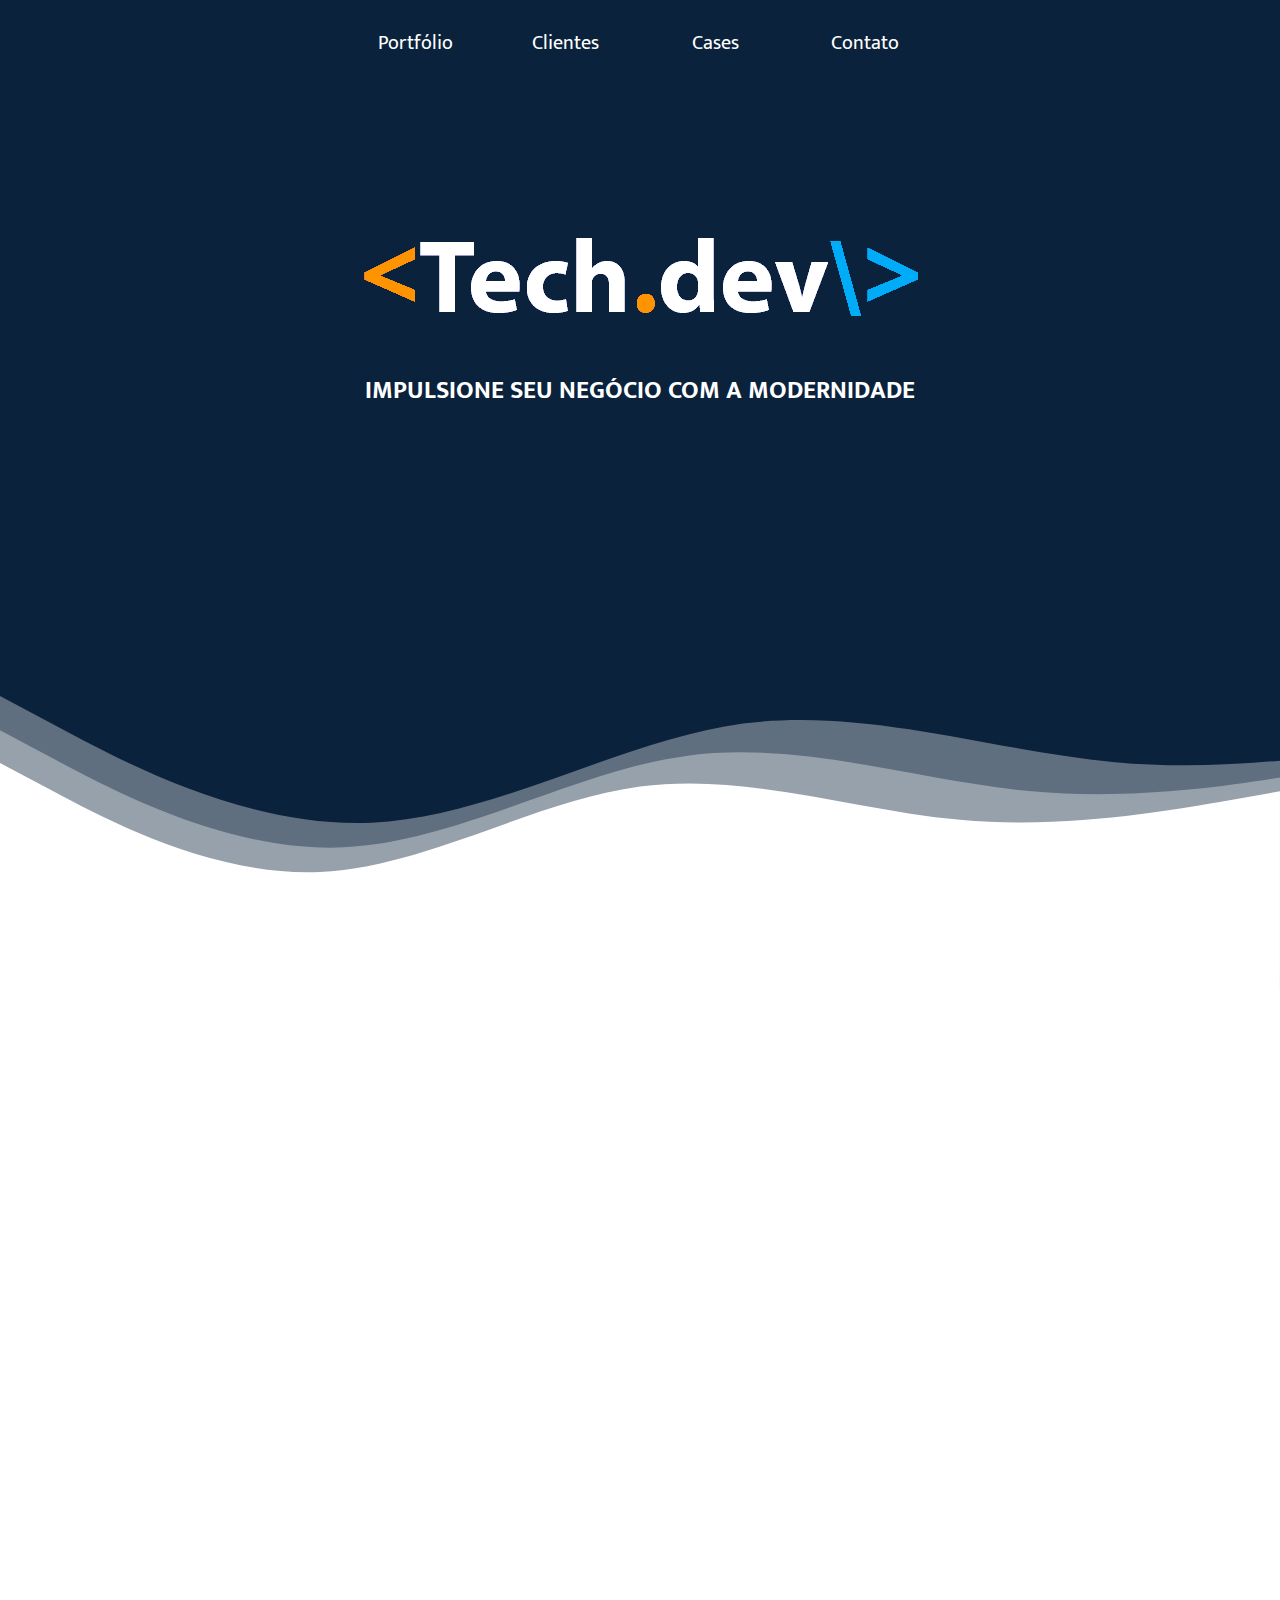
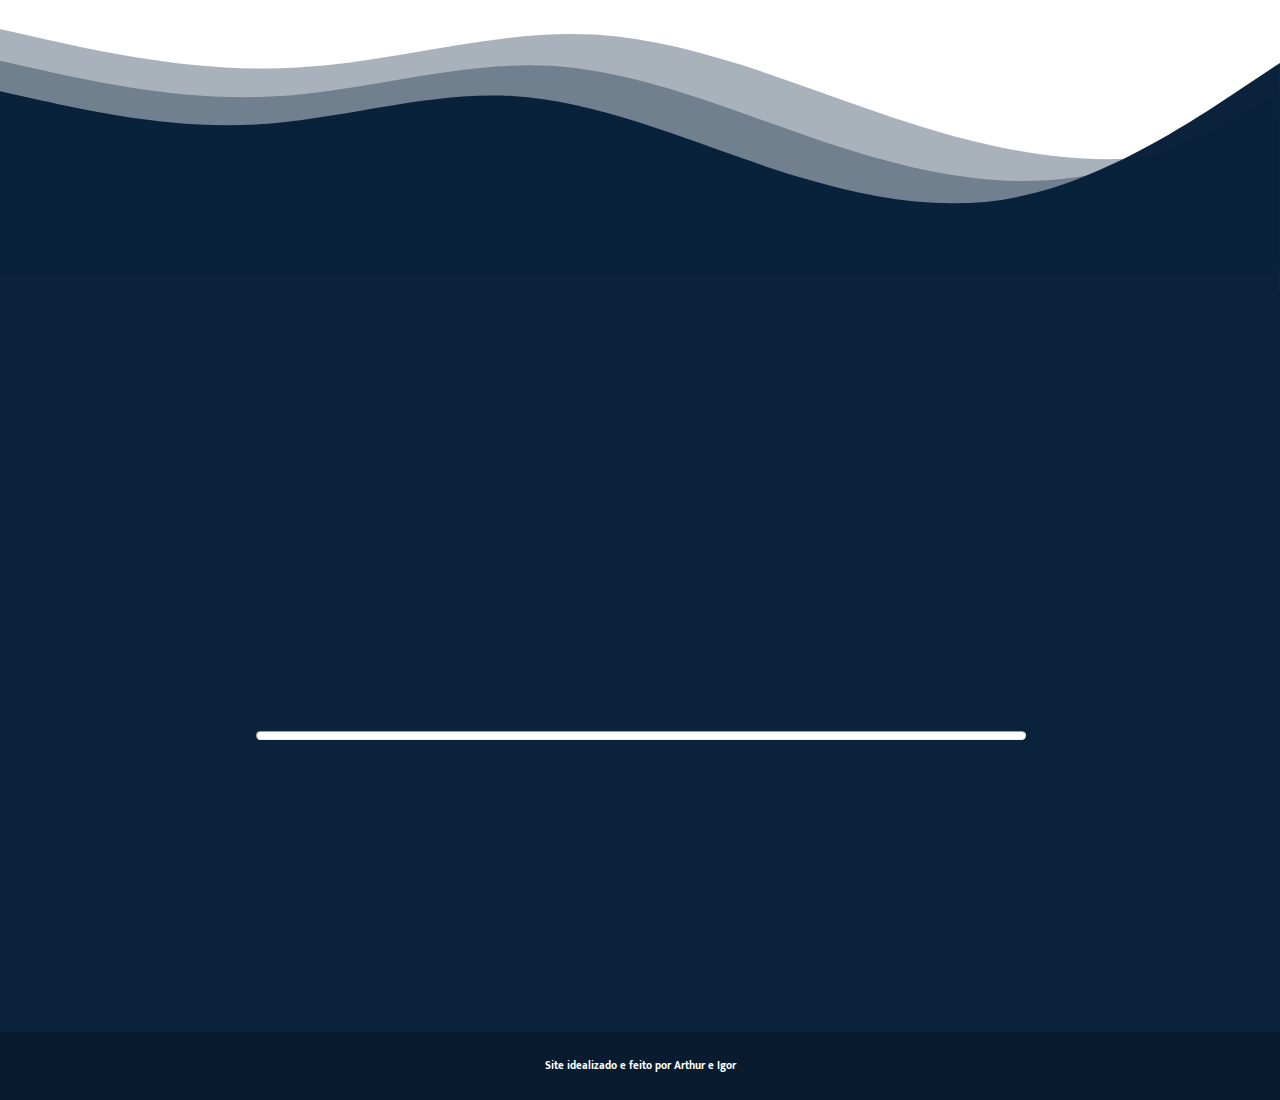
<file: index.html>
<!DOCTYPE html>
<html lang="en">
<head>
    <meta charset="UTF-8">
    <meta http-equiv="X-UA-Compatible" content="IE=edge">
    <meta name="viewport" content="width=device-width, initial-scale=1.0">
    <title>Home</title>
    <link rel="stylesheet" href="home/style.css">
    <script defer src="script.js"></script> <!--Defer faz que o código seja carregado antes do HTML-->
</head>
<body>
    <div class="container hidden">
        <section class="home">
            <!-- Ondas -->
            <div class="waves">
                <svg class="onda um" xmlns="http://www.w3.org/2000/svg" viewBox="0 0 1440 320">
                    <path fill="#fff" fill-opacity="1" d="M0,64L60,96C120,128,240,192,360,186.7C480,181,600,107,720,90.7C840,75,960,117,1080,128C1200,139,1320,117,1380,106.7L1440,96L1440,320L1380,320C1320,320,1200,320,1080,320C960,320,840,320,720,320C600,320,480,320,360,320C240,320,120,320,60,320L0,320Z"></path>
                </svg>
                <svg class="onda dois" xmlns="http://www.w3.org/2000/svg" viewBox="0 0 1340 320">
                    <path fill="#fff" fill-opacity="0.35" d="M0,64L60,96C120,128,240,192,360,186.7C480,181,600,107,720,90.7C840,75,960,117,1080,128C1200,139,1320,117,1380,106.7L1440,96L1440,320L1380,320C1320,320,1200,320,1080,320C960,320,840,320,720,320C600,320,480,320,360,320C240,320,120,320,60,320L0,320Z"></path>
                </svg>
                <svg class="onda tres" xmlns="http://www.w3.org/2000/svg" viewBox="0 0 1240 320">
                    <path fill="#fff" fill-opacity="0.35" d="M0,64L60,96C120,128,240,192,360,186.7C480,181,600,107,720,90.7C840,75,960,117,1080,128C1200,139,1320,117,1380,106.7L1440,96L1440,320L1380,320C1320,320,1200,320,1080,320C960,320,840,320,720,320C600,320,480,320,360,320C240,320,120,320,60,320L0,320Z"></path>
                </svg>
            </div>
            <div>
                <header class="headerHome">
                    <nav>
                        <ul>
                            <li class="navItems"><a href="portfolio.html" >Portfólio</a></li>
                            <li class="navItems"><a href="clientes.html" >Clientes</a></li>
                            <li class="navItems"><a href="cases.html" >Cases</a></li>
                            <li class="navItems cont"><a href="contato.html">Contato</a></li>
                        </ul>
                    </nav>
                </header>
                <div class="conteudo">
                    <div>
                        <img src="imgs/logo tech dev4 recortada.png">
                        <h4 class="slogan">Impulsione seu negócio com a modernidade</h4>
                    </div>
                </div>
            </div>
        </section>

        <section class="pag2">
            <div class="waves">
                <svg class="onda um" xmlns="http://www.w3.org/2000/svg" viewBox="0 0 1440 320">
                    <path fill="#0A223B" fill-opacity="1" d="M0,96L48,106.7C96,117,192,139,288,133.3C384,128,480,96,576,101.3C672,107,768,149,864,181.3C960,213,1056,235,1152,213.3C1248,192,1344,128,1392,96L1440,64L1440,320L1392,320C1344,320,1248,320,1152,320C1056,320,960,320,864,320C768,320,672,320,576,320C480,320,384,320,288,320C192,320,96,320,48,320L0,320Z"></path>
                </svg>
                <svg class="onda dois" xmlns="http://www.w3.org/2000/svg" viewBox="0 0 1340 320">
                    <path fill="#0A223B" fill-opacity="0.35" d="M0,96L48,106.7C96,117,192,139,288,133.3C384,128,480,96,576,101.3C672,107,768,149,864,181.3C960,213,1056,235,1152,213.3C1248,192,1344,128,1392,96L1440,64L1440,320L1392,320C1344,320,1248,320,1152,320C1056,320,960,320,864,320C768,320,672,320,576,320C480,320,384,320,288,320C192,320,96,320,48,320L0,320Z"></path>
                </svg>
                <svg class="onda tres" xmlns="http://www.w3.org/2000/svg" viewBox="0 0 1240 320">
                    <path fill="#0A223B" fill-opacity="0.35" d="M0,96L48,106.7C96,117,192,139,288,133.3C384,128,480,96,576,101.3C672,107,768,149,864,181.3C960,213,1056,235,1152,213.3C1248,192,1344,128,1392,96L1440,64L1440,320L1392,320C1344,320,1248,320,1152,320C1056,320,960,320,864,320C768,320,672,320,576,320C480,320,384,320,288,320C192,320,96,320,48,320L0,320Z"></path>
                </svg>
            </div>
            <header class="headerPag2">
                <nav>
                    <ul class="hidden">
                        <li class="navItems"><a href="portfolio.html" >Portfólio</a></li>
                        <li class="navItems"><a href="clientes.html" >Clientes</a></li>
                        <li class="navItems"><a href="cases.html" >Cases</a></li>
                        <li class="navItems cont"><a href="contato.html" >Contato</a></li>
                    </ul>
                </nav>
            </header>
            <div class="conteudo2">
                <div class="hidden">
                    <h1>Nossos Programas e Soluções</h1>
                    <h3>Conheça o que Fazemos</h3>
                    <div class="oqueFazemos">
                        <ul>
                            <li class="hiddenLado" style="transition: all 1.5s;">Projetos unicos e personalizados</li>
                            <li class="hiddenLado" style="transition: all 2.5s;">Atendimento individual</li>
                            <li class="hiddenLado" style="transition: all 3.5s;">Entrega sempre dentro do prazo</li>
                        </ul>
                    </div>
                </div>
                <img class="imagemPessoa hiddenOutroLado" src="imgs/Low code development-pana.png">
            </div>

            <!--Ondas Pag2-->
    
        </section>

        <footer>
            <img class="logo hidden" src="imgs/logo tech dev3.png">
            <div class="info hidden">
                <div class="local">    
                    <p class="loc">Localização</p>
                    <p>Rua Shaolin Matorco, 444 <br>
                        4° Andar <br>
                        São Paulo - SP</p>
                </div>
                <div class="contato">
                    <p class="conta">Contato</p>
                    <p><img class="phone" src="[data-uri]"/>
                        (11) &nbsp 4002-8922
                        <br>  
                        <img class="phone" src="[data-uri]"/>
                        (11) 94002-8922
                        </p>
                </div>
            </div>
            
            <hr>
            <div class="redesSociais hidden">
                <div class="apoiadores">
                    <img src="[data-uri]"/>
                    <img src="[data-uri]"/>
                    <img class="logo2" src="imgs/logo tech dev5.png">
                </div>
                <div>
                    <img class="redes" src="[data-uri]"/>                    <img class="redes" src="[data-uri]"/>
                    <img class="redes" src="[data-uri]"/>
                </div>
            </div>

            <div class="creditos">
                <h6>Site idealizado e feito por Arthur e Igor</h6>
            </div>
        </footer>
    </div>
</body>
</html>
</file>
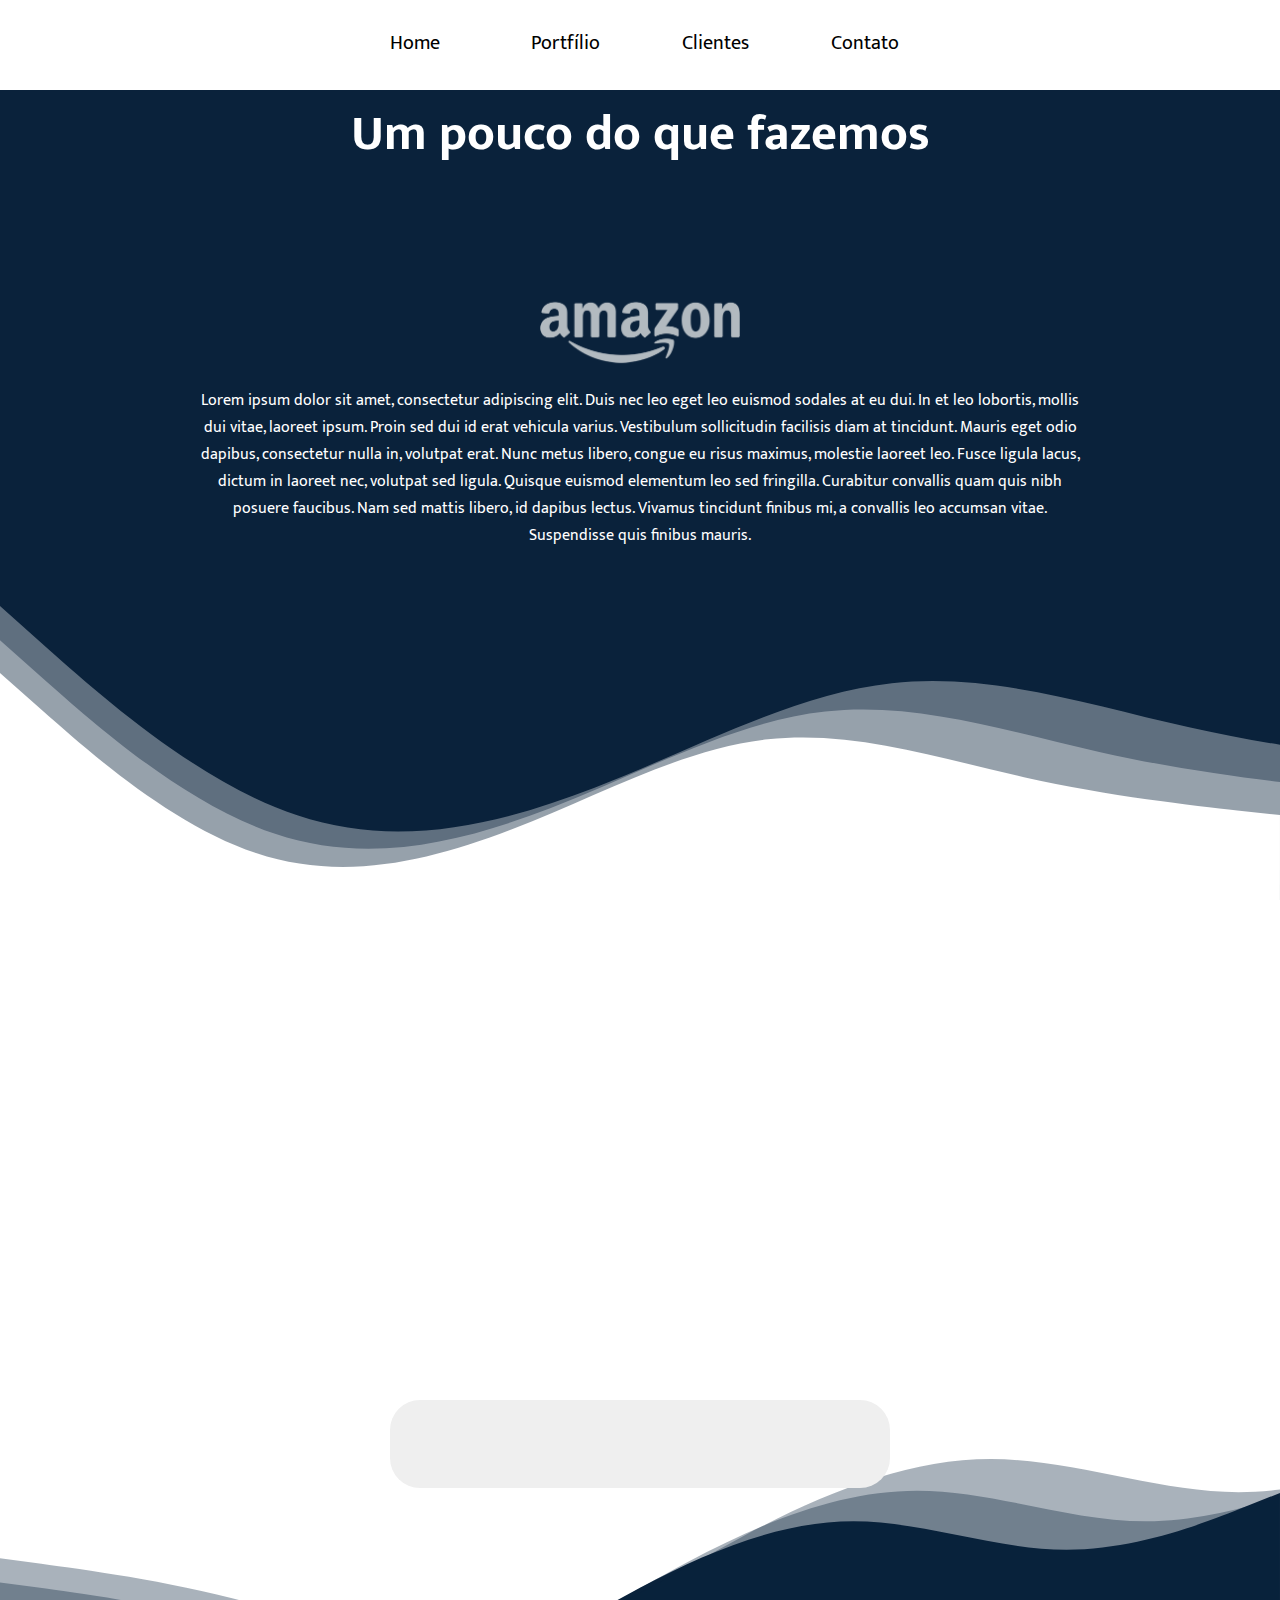
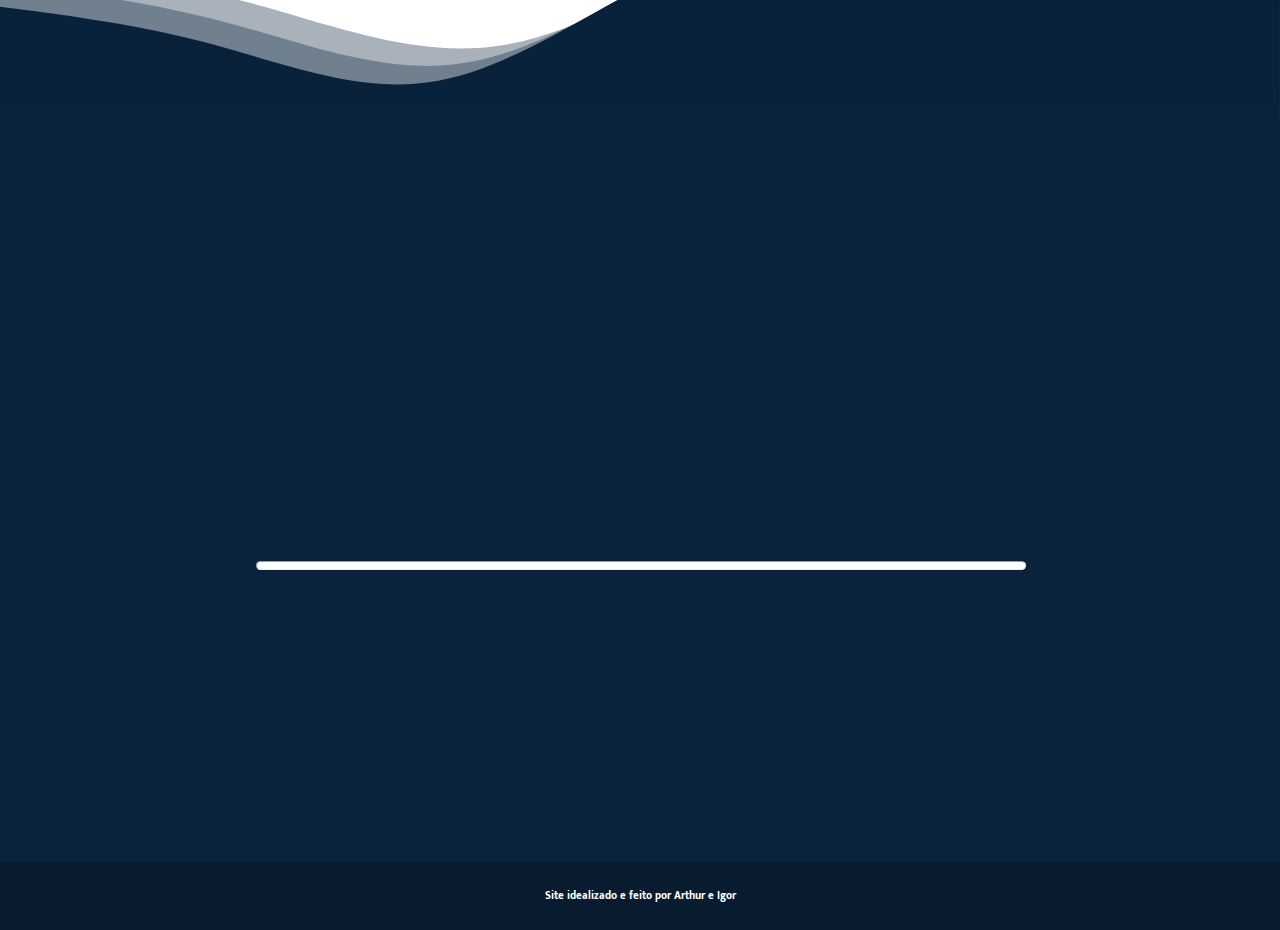
<file: cases.html>
<!DOCTYPE html>
<html lang="en">
<head>
    <meta charset="UTF-8">
    <meta http-equiv="X-UA-Compatible" content="IE=edge">
    <meta name="viewport" content="width=device-width, initial-scale=1.0">
    <title>Cases</title>
    <link rel="stylesheet" href="cases/cases.css">
    <script defer src="script.js"></script> <!--Defer faz que o código seja carregado antes do HTML-->
</head>
<body>
    <div class="container hidden">
        <header>
            <nav>
                <ul class="hidden">
                    <li class="navItems"><a href="index.html" >Home</a></li>
                    <li class="navItems"><a href="portfolio.html" >Portfílio</a></li>
                    <li class="navItems"><a href="clientes.html" >Clientes</a></li>
                    <li class="navItems cont"><a href="contato.html" >Contato</a></li>
                </ul>
            </nav>
        </header>
        <section class="portifolio">
            <!--Ondas contato-->
            <div class="waves">
                <svg class="onda um" xmlns="http://www.w3.org/2000/svg" viewBox="0 0 1440 320">
                    <path fill="#ffffff" fill-opacity="1" d="M0,64L48,106.7C96,149,192,235,288,266.7C384,299,480,277,576,240C672,203,768,149,864,138.7C960,128,1056,160,1152,181.3C1248,203,1344,213,1392,218.7L1440,224L1440,320L1392,320C1344,320,1248,320,1152,320C1056,320,960,320,864,320C768,320,672,320,576,320C480,320,384,320,288,320C192,320,96,320,48,320L0,320Z"></path>
                </svg>
                <svg class="onda dois" xmlns="http://www.w3.org/2000/svg" viewBox="0 0 1340 320">
                    <path fill="#ffffff" fill-opacity="0.35" d="M0,64L48,106.7C96,149,192,235,288,266.7C384,299,480,277,576,240C672,203,768,149,864,138.7C960,128,1056,160,1152,181.3C1248,203,1344,213,1392,218.7L1440,224L1440,320L1392,320C1344,320,1248,320,1152,320C1056,320,960,320,864,320C768,320,672,320,576,320C480,320,384,320,288,320C192,320,96,320,48,320L0,320Z"></path>
                </svg>
                <svg class="onda tres" xmlns="http://www.w3.org/2000/svg" viewBox="0 0 1240 320">
                    <path fill="#ffffff" fill-opacity="0.35" d="M0,64L48,106.7C96,149,192,235,288,266.7C384,299,480,277,576,240C672,203,768,149,864,138.7C960,128,1056,160,1152,181.3C1248,203,1344,213,1392,218.7L1440,224L1440,320L1392,320C1344,320,1248,320,1152,320C1056,320,960,320,864,320C768,320,672,320,576,320C480,320,384,320,288,320C192,320,96,320,48,320L0,320Z"></path>
                </svg>
            </div>

            <div class="conteudo">
                <h1>Um pouco do que fazemos</h1>
                <div class="empresas">
                    <div class="port">
                        <img class="empres" src="imgs/Amazon-Logo-1.png">
                        <p>Lorem ipsum dolor sit amet, consectetur adipiscing elit. Duis nec leo eget leo euismod sodales at eu dui. In et leo lobortis, mollis dui vitae, laoreet ipsum. Proin sed dui id erat vehicula varius. Vestibulum sollicitudin facilisis diam at tincidunt. Mauris eget odio dapibus, consectetur nulla in, volutpat erat. Nunc metus libero, congue eu risus maximus, molestie laoreet leo. Fusce ligula lacus, dictum in laoreet nec, volutpat sed ligula. Quisque euismod elementum leo sed fringilla. Curabitur convallis quam quis nibh posuere faucibus. Nam sed mattis libero, id dapibus lectus. Vivamus tincidunt finibus mi, a convallis leo accumsan vitae. Suspendisse quis finibus mauris.</p>
                    </div>
                </div>
            </div>
        </section>

        <section class="pag2">
            <div class="waves">
                <svg class="onda um" xmlns="http://www.w3.org/2000/svg" viewBox="0 0 1440 320">
                    <path fill="#0A223B" fill-opacity="1" d="M0,192L40,197.3C80,203,160,213,240,234.7C320,256,400,288,480,277.3C560,267,640,213,720,170.7C800,128,880,96,960,96C1040,96,1120,128,1200,128C1280,128,1360,96,1400,80L1440,64L1440,320L1400,320C1360,320,1280,320,1200,320C1120,320,1040,320,960,320C880,320,800,320,720,320C640,320,560,320,480,320C400,320,320,320,240,320C160,320,80,320,40,320L0,320Z"></path>
                </svg>
                <svg class="onda dois" xmlns="http://www.w3.org/2000/svg" viewBox="0 0 1340 320">
                    <path fill="#0A223B" fill-opacity="0.35" d="M0,192L40,197.3C80,203,160,213,240,234.7C320,256,400,288,480,277.3C560,267,640,213,720,170.7C800,128,880,96,960,96C1040,96,1120,128,1200,128C1280,128,1360,96,1400,80L1440,64L1440,320L1400,320C1360,320,1280,320,1200,320C1120,320,1040,320,960,320C880,320,800,320,720,320C640,320,560,320,480,320C400,320,320,320,240,320C160,320,80,320,40,320L0,320Z"></path>
                </svg>
                <svg class="onda tres" xmlns="http://www.w3.org/2000/svg" viewBox="0 0 1240 320">
                    <path fill="#0A223B" fill-opacity="0.35" d="M0,192L40,197.3C80,203,160,213,240,234.7C320,256,400,288,480,277.3C560,267,640,213,720,170.7C800,128,880,96,960,96C1040,96,1120,128,1200,128C1280,128,1360,96,1400,80L1440,64L1440,320L1400,320C1360,320,1280,320,1200,320C1120,320,1040,320,960,320C880,320,800,320,720,320C640,320,560,320,480,320C400,320,320,320,240,320C160,320,80,320,40,320L0,320Z"></path>
                </svg>
            </div>

            <div class="conteudo2">
                <div class="empresas2">
                    <div class="port hiddenLado">
                        <img class="empres" src="imgs/americanas-logo-0.png">
                        <p>Duis sapien risus, mattis a diam non, mollis luctus eros. Nulla ornare dolor nec velit commodo, sit amet scelerisque nisl pharetra. Fusce laoreet dui et risus consectetur malesuada. Suspendisse in tempus diam, sed lacinia lectus. Ut in eros vitae nulla pretium mollis. Pellentesque efficitur vulputate tortor at euismod. Vivamus ac tempus ante, eget commodo massa. Integer iaculis porttitor dictum.</p>
                    </div>
                    <div class="port hiddenOutroLado">
                        <img class="empres" src="imgs/netflix.logo.png">
                        <p>Duis sapien risus, mattis a diam non, mollis luctus eros. Nulla ornare dolor nec velit commodo, sit amet scelerisque nisl pharetra. Fusce laoreet dui et risus consectetur malesuada. Suspendisse in tempus diam, sed lacinia lectus. Ut in eros vitae nulla pretium mollis. Pellentesque efficitur vulputate tortor at euismod. Vivamus ac tempus ante, eget commodo massa. Integer iaculis porttitor dictum.</p>
                    </div>
                </div>
                <button><a href="contato.html" class="hidden">Ficou interessado? <br>Nos envie uma mensagem com o seu projeto!</a></button>
            </div>
        </section>

        <footer>
            <img class="logo hidden" src="imgs/logo tech dev3.png">
            <div class="info hidden">
                <div class="local">    
                    <p class="loc">Localização</p>
                    <p>Rua Shaolin Matorco, 444 <br>
                        4° Andar <br>
                        São Paulo - SP</p>
                </div>
                <div class="contato">
                    <p class="conta">Contato</p>
                    <p><img class="phone" src="[data-uri]"/>
                        (11) &nbsp 4002-8922
                        <br>  
                        <img class="phone" src="[data-uri]"/>
                        (11) 94002-8922
                        </p>
                </div>
            </div>
            
            <hr>
            <div class="redesSociais hidden">
                <div class="apoiadores">
                    <img src="[data-uri]"/>
                    <img src="[data-uri]"/>
                    <img src="imgs/logo tech dev5.png">
                </div>
                <div>
                    <img class="redes" src="[data-uri]"/>                    <img class="redes" src="[data-uri]"/>
                    <img class="redes" src="[data-uri]"/>
                </div>
            </div>

            <div class="creditos hidden">
                <h6>Site idealizado e feito por Arthur e Igor</h6>
            </div>
        </footer>
    </div>
</body>
</html>
</file>
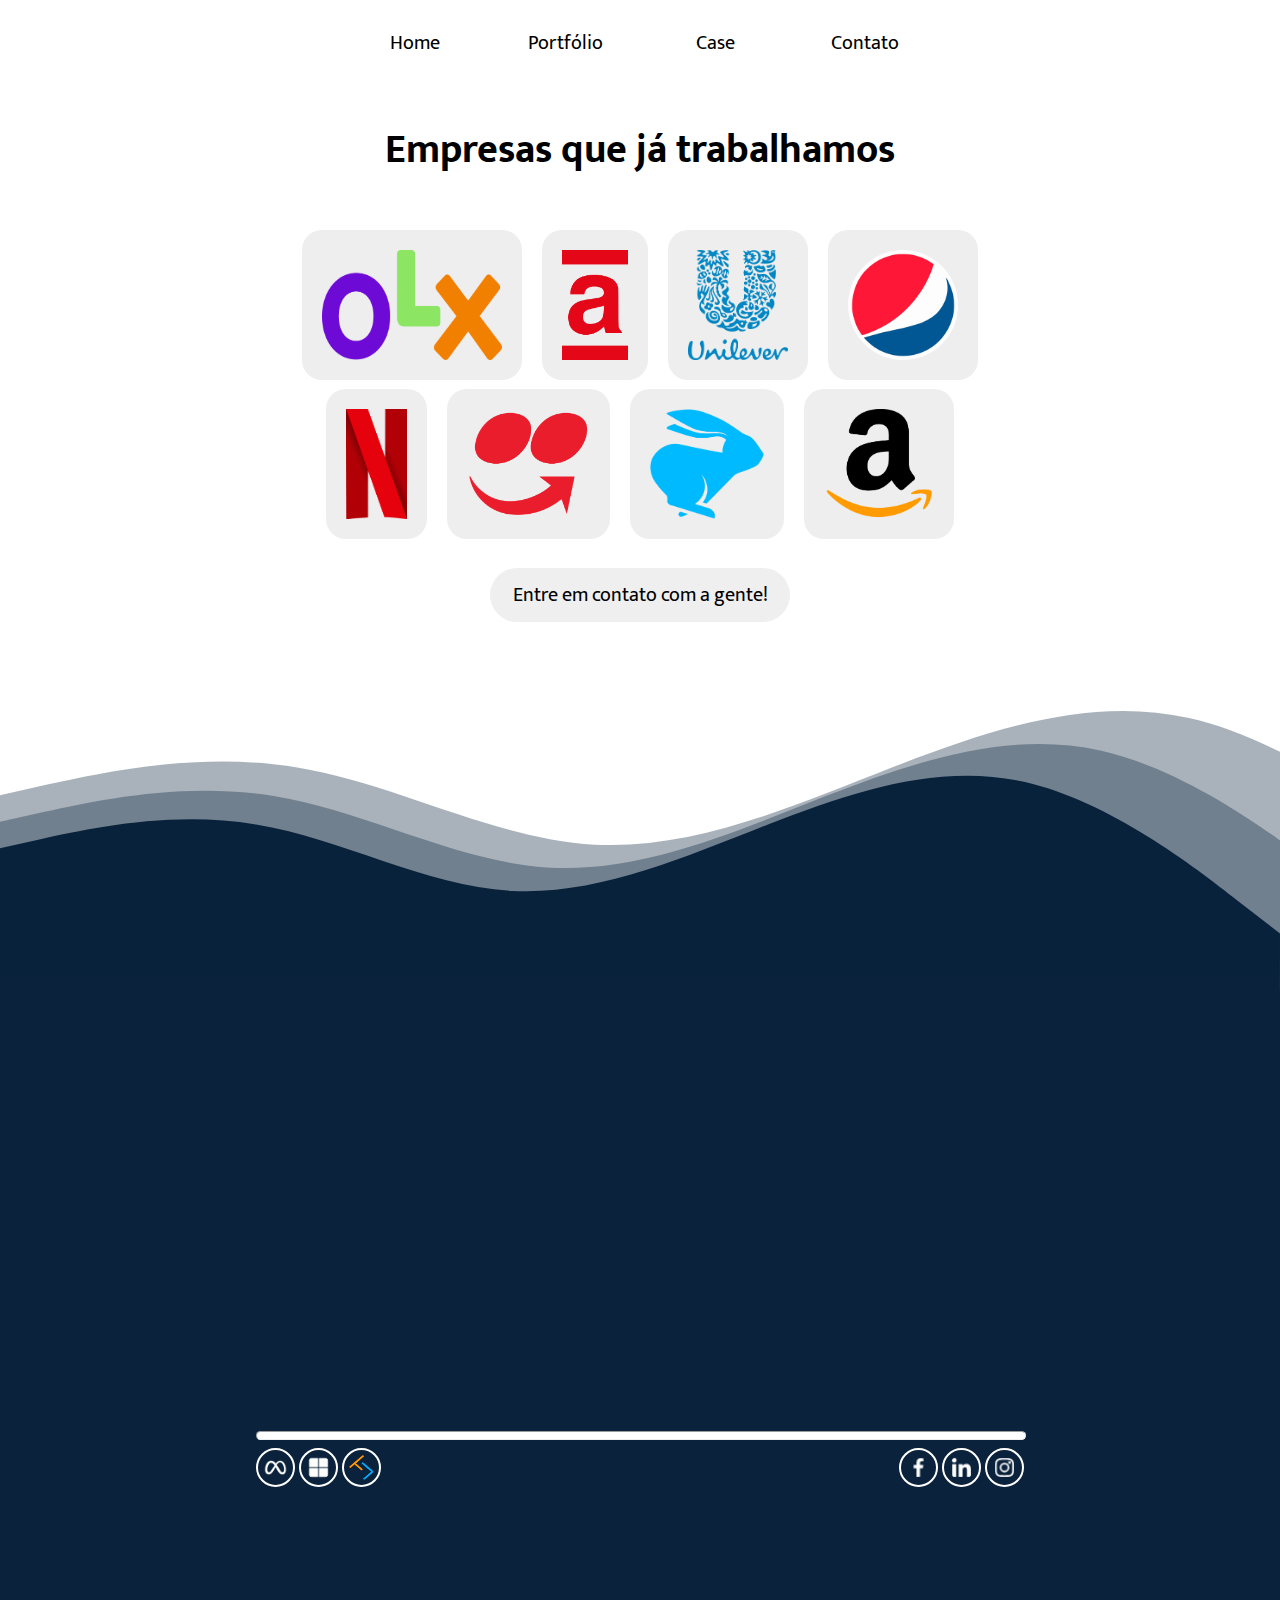
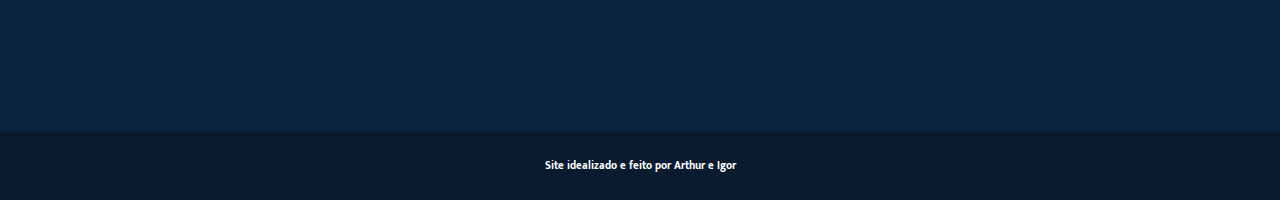
<file: clientes.html>
<!DOCTYPE html>
<html lang="en">
<head>
    <meta charset="UTF-8">
    <meta http-equiv="X-UA-Compatible" content="IE=edge">
    <meta name="viewport" content="width=device-width, initial-scale=1.0">
    <title>Clientes</title>
    <link rel="stylesheet" href="clientes/clientes.css">
    <script defer src="script.js"></script> <!--Defer faz que o código seja carregado antes do HTML-->
</head>
<body>
    <div class="container hidden">
        <section class="clientes">
        <header>
            <nav>
                <ul class="hidden">
                    <li class="navItems"><a href="index.html" >Home</a></li>
                    <li class="navItems"><a href="portfolio.html" >Portfólio</a></li>
                    <li class="navItems"><a href="cases.html" >Case</a></li>
                    <li class="navItems cont"><a href="contato.html" >Contato</a></li>
                </ul>
            </nav>
        </header>
        <div class="conteudo">
            <h1>Empresas que já trabalhamos</h1>
            <div class="marcas">
                <div class="camadaUm">
                    <div><img class="cliente" src="clientes/img/olx-logo.png"></div>
                    <div><img class="cliente" src="clientes/img/americanas-logo.png"></div>
                    <div><img class="cliente" src="clientes/img/unilever-logo.png"></div>
                    <div><img class="cliente" src="clientes/img/pepsi-logo.png"></div>
                    </div>
                <div class="camadaDois">
                    <div><img class="cliente" src="clientes/img/netflix-logo.png"></div>
                    <div><img class="cliente" src="clientes/img/ifood-logo.png"></div> 
                    <div><img class="cliente" src="clientes/img/loggi-logo.png"></div>
                    <div><img class="cliente" src="clientes/img/amazon-logo.png"></div>
                </div>     
            </div>
            <button><a href="contato.html">Entre em contato com a gente!</a></button>
            
        </div>

        <div class="waves">
            <svg class="onda um" xmlns="http://www.w3.org/2000/svg" viewBox="0 0 1440 320">
                <path fill="#0A223B" fill-opacity="1" d="M0,160L48,149.3C96,139,192,117,288,133.3C384,149,480,203,576,208C672,213,768,171,864,133.3C960,96,1056,64,1152,85.3C1248,107,1344,181,1392,218.7L1440,256L1440,320L1392,320C1344,320,1248,320,1152,320C1056,320,960,320,864,320C768,320,672,320,576,320C480,320,384,320,288,320C192,320,96,320,48,320L0,320Z"></path>
            </svg>
            <svg class="onda dois" xmlns="http://www.w3.org/2000/svg" viewBox="0 0 1340 320">
                <path fill="#0A223B" fill-opacity="0.35" d="M0,160L48,149.3C96,139,192,117,288,133.3C384,149,480,203,576,208C672,213,768,171,864,133.3C960,96,1056,64,1152,85.3C1248,107,1344,181,1392,218.7L1440,256L1440,320L1392,320C1344,320,1248,320,1152,320C1056,320,960,320,864,320C768,320,672,320,576,320C480,320,384,320,288,320C192,320,96,320,48,320L0,320Z"></path>
            </svg>
            <svg class="onda tres" xmlns="http://www.w3.org/2000/svg" viewBox="0 0 1240 320">
                <path fill="#0A223B" fill-opacity="0.35" d="M0,160L48,149.3C96,139,192,117,288,133.3C384,149,480,203,576,208C672,213,768,171,864,133.3C960,96,1056,64,1152,85.3C1248,107,1344,181,1392,218.7L1440,256L1440,320L1392,320C1344,320,1248,320,1152,320C1056,320,960,320,864,320C768,320,672,320,576,320C480,320,384,320,288,320C192,320,96,320,48,320L0,320Z"></path>
            </svg>
        </div>
    </section>

    <footer>
        <img class="logo hidden" src="imgs/logo tech dev3.png">
        <div class="info hidden">
            <div class="local">    
                <p class="loc">Localização</p>
                <p>Rua Shaolin Matorco, 444 <br>
                    4° Andar <br>
                    São Paulo - SP</p>
            </div>
            <div class="contato">
                <p class="conta">Contato</p>
                <p><img class="phone" src="[data-uri]"/>
                    (11) &nbsp 4002-8922
                    <br>  
                    <img class="phone" src="[data-uri]"/>
                    (11) 94002-8922
                    </p>
            </div>
        </div>
        
        <hr>
        <div class="redesSociais">
            <div class="apoiadores">
                <img src="[data-uri]"/>
                <img src="[data-uri]"/>
                <img src="imgs/logo tech dev5.png">
            </div>
            <div>
                <img class="redes" src="[data-uri]"/>                    <img class="redes" src="[data-uri]"/>
                <img class="redes" src="[data-uri]"/>
            </div>
        </div>

        <div class="creditos">
            <h6>Site idealizado e feito por Arthur e Igor</h6>
        </div>
    </footer>
    </div>
</body>
</html>
</file>
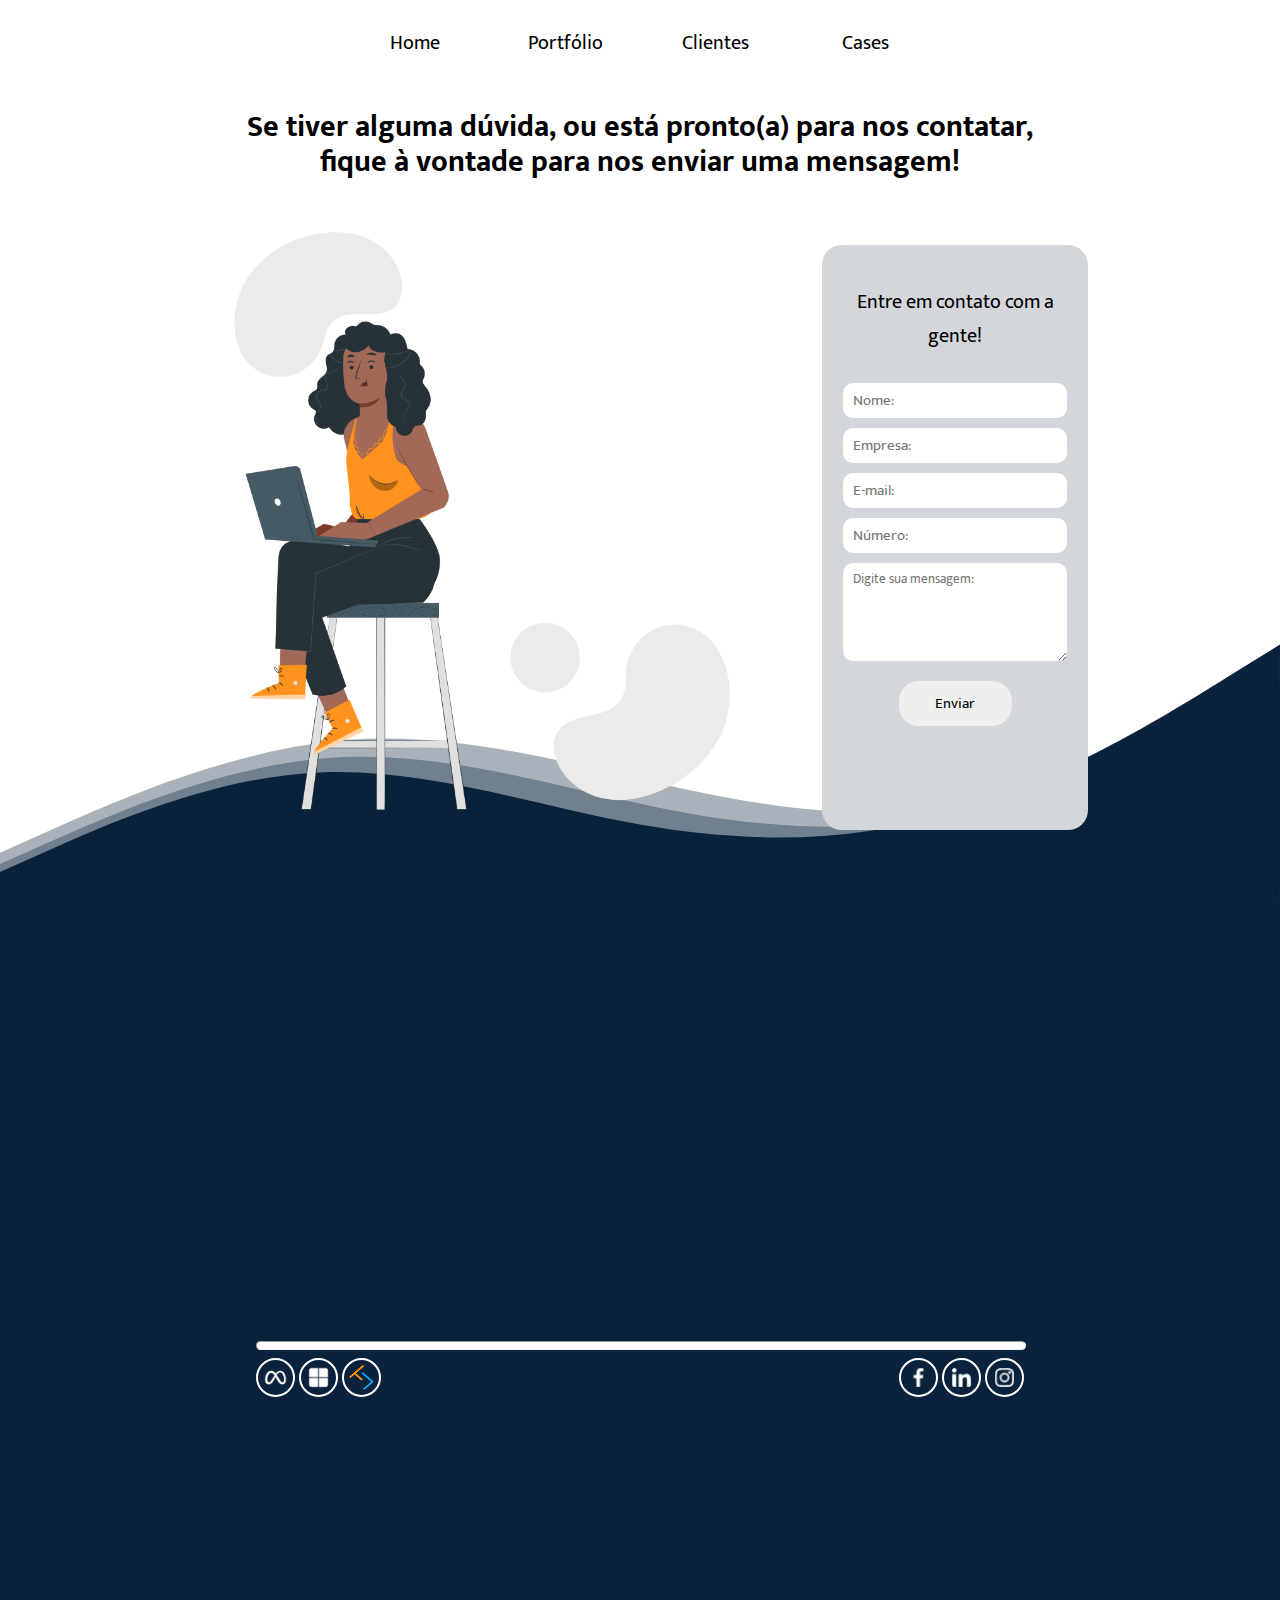
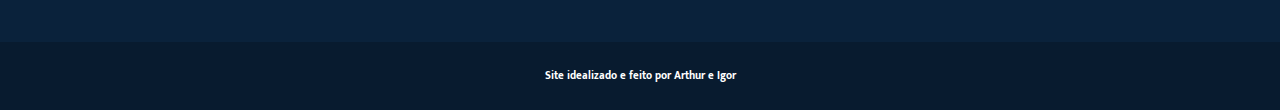
<file: contato.html>
<!DOCTYPE html>
<html lang="en">
<head>
    <meta charset="UTF-8">
    <meta http-equiv="X-UA-Compatible" content="IE=edge">
    <meta name="viewport" content="width=device-width, initial-scale=1.0">
    <title>Contato</title>
    <link rel="stylesheet" href="contato/contato.css">
    <script defer src="script.js"></script> <!--Defer faz que o código seja carregado antes do HTML-->
</head>
<body>
    <div class="container hidden">
        <section class="cadastro">
            <header>
                <nav>
                    <ul class="hidden">
                        <li class="navItems"><a href="index.html" >Home</a></li>
                        <li class="navItems"><a href="portfolio.html" >Portfólio</a></li>
                        <li class="navItems"><a href="clientes.html" >Clientes</a></li>
                        <li class="navItems"><a href="cases.html" >Cases</a></li>
                    </ul>
                </nav>
            </header>
            <div class="conteudo">
                <h1>Se tiver alguma dúvida, ou está pronto(a) para nos contatar, <br>fique à vontade para nos enviar uma mensagem!</h1>
                <div class="form">
                    <img class="imagemPessoa" src="imgs/Get in touch-pana.png">
                    <form>
                        <p>Entre em contato com a gente!</p>
                        <input type="text" placeholder="Nome:">
                        <input type="text" placeholder="Empresa:">
                        <input type="email" placeholder="E-mail:">
                        <input type="text" placeholder="Número:">
                        <textarea rows = "4" placeholder="Digite sua mensagem:"></textarea> 
                        <button>Enviar</button>
                    </form>
                </div>
            </div>

            <!--Ondas contato-->
            <div class="waves">
                <svg class="onda um" xmlns="http://www.w3.org/2000/svg" viewBox="0 0 1440 320">
                    <path fill="#0A223B" fill-opacity="1" d="M0,288L60,261.3C120,235,240,181,360,176C480,171,600,213,720,234.7C840,256,960,256,1080,218.7C1200,181,1320,107,1380,69.3L1440,32L1440,320L1380,320C1320,320,1200,320,1080,320C960,320,840,320,720,320C600,320,480,320,360,320C240,320,120,320,60,320L0,320Z"></path>
                </svg>
                <svg class="onda dois" xmlns="http://www.w3.org/2000/svg" viewBox="0 0 1340 320">
                    <path fill="#0A223B" fill-opacity="0.35" d="M0,288L60,261.3C120,235,240,181,360,176C480,171,600,213,720,234.7C840,256,960,256,1080,218.7C1200,181,1320,107,1380,69.3L1440,32L1440,320L1380,320C1320,320,1200,320,1080,320C960,320,840,320,720,320C600,320,480,320,360,320C240,320,120,320,60,320L0,320Z"></path>
                </svg>
                <svg class="onda tres" xmlns="http://www.w3.org/2000/svg" viewBox="0 0 1240 320">
                    <path fill="#0A223B" fill-opacity="0.35" d="M0,288L60,261.3C120,235,240,181,360,176C480,171,600,213,720,234.7C840,256,960,256,1080,218.7C1200,181,1320,107,1380,69.3L1440,32L1440,320L1380,320C1320,320,1200,320,1080,320C960,320,840,320,720,320C600,320,480,320,360,320C240,320,120,320,60,320L0,320Z"></path>
                </svg>
            </div>
        </section>

        <footer>
            <img class="logo hidden" src="imgs/logo tech dev3.png">
            <div class="info hidden">
                <div class="local">    
                    <p class="loc">Localização</p>
                    <p>Rua Shaolin Matorco, 444 <br>
                        4° Andar <br>
                        São Paulo - SP</p>
                </div>
                <div class="contato">
                    <p class="conta">Contato</p>
                    <p><img class="phone" src="[data-uri]"/>
                        (11) &nbsp 4002-8922
                        <br>  
                        <img class="phone" src="[data-uri]"/>
                        (11) 94002-8922
                        </p>
                </div>
            </div>
            
            <hr>
            <div class="redesSociais">
                <div class="apoiadores">
                    <img src="[data-uri]"/>
                    <img src="[data-uri]"/>
                    <img src="imgs/logo tech dev5.png">
                </div>
                <div>
                    <img class="redes" src="[data-uri]"/>                    <img class="redes" src="[data-uri]"/>
                    <img class="redes" src="[data-uri]"/>
                </div>
            </div>

            <div class="creditos">
                <h6>Site idealizado e feito por Arthur e Igor</h6>
            </div>
        </footer>
    </div>
</body>
</html>
</file>
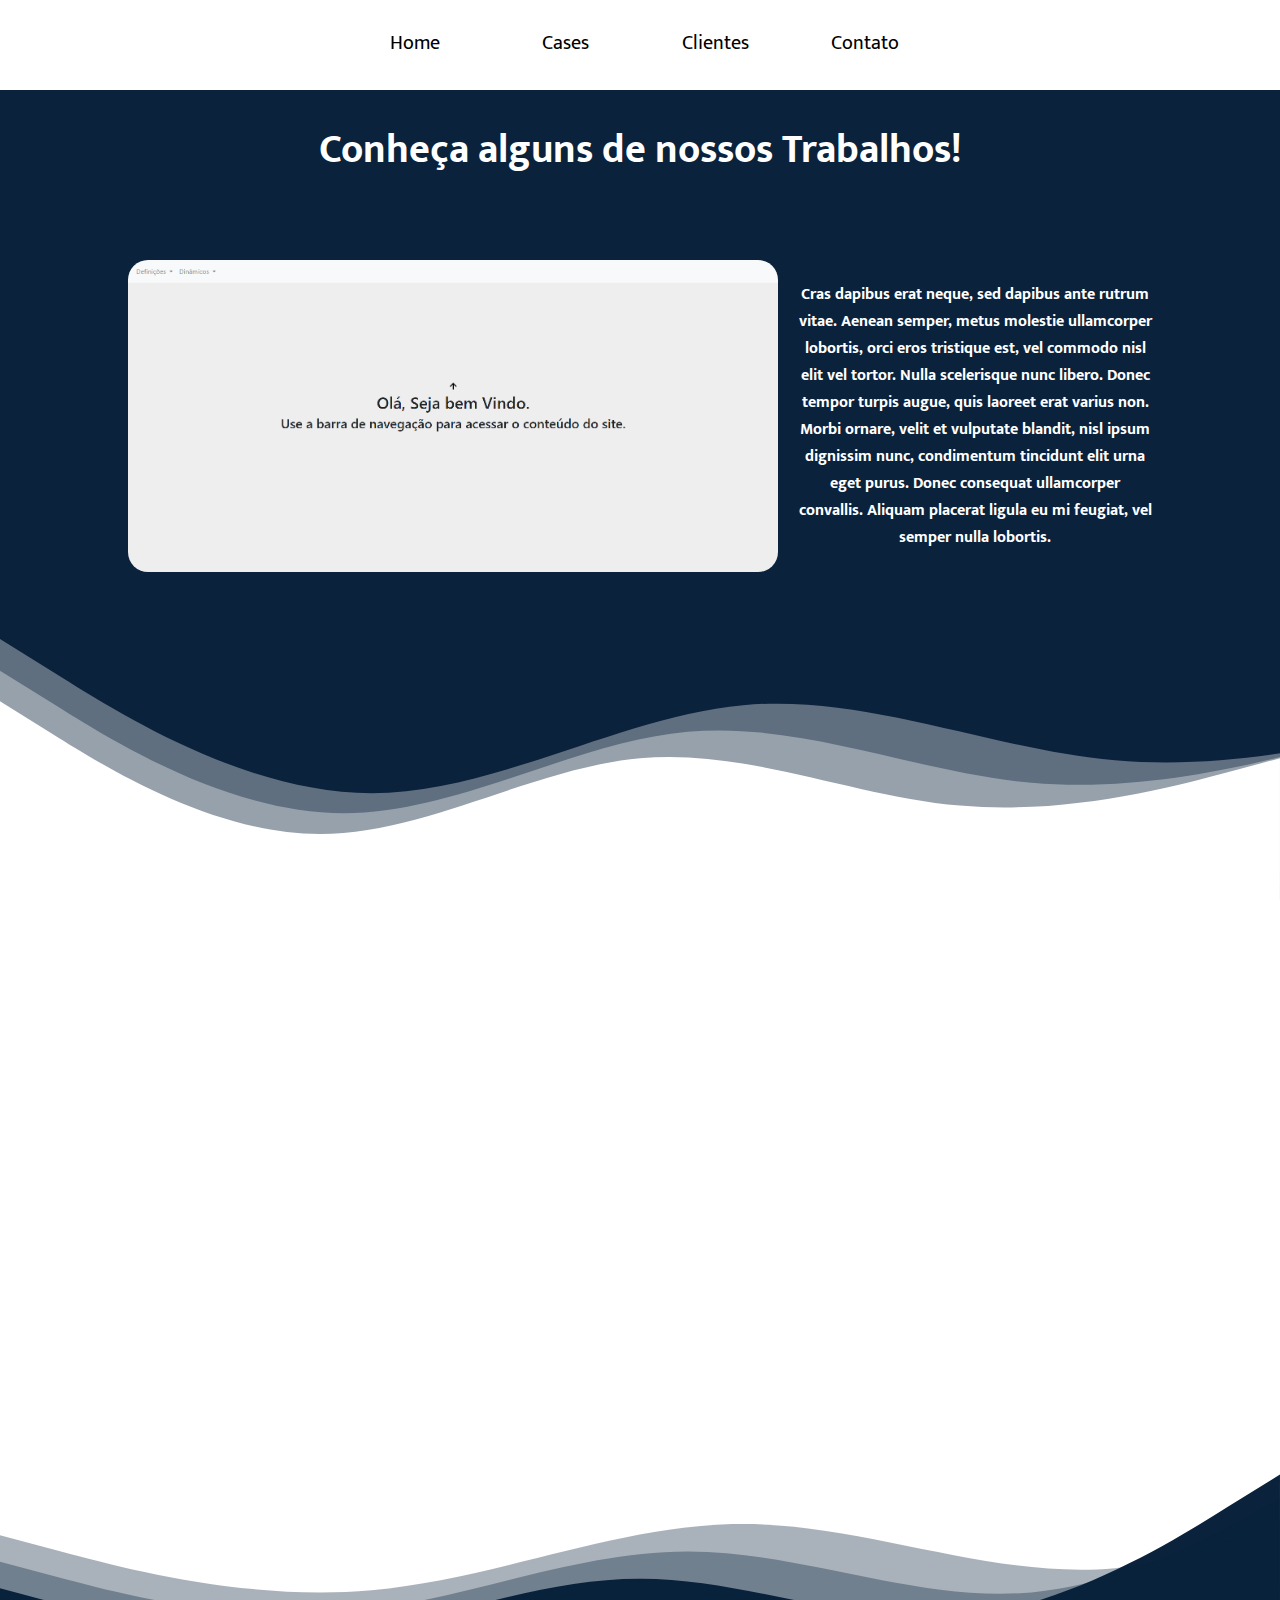
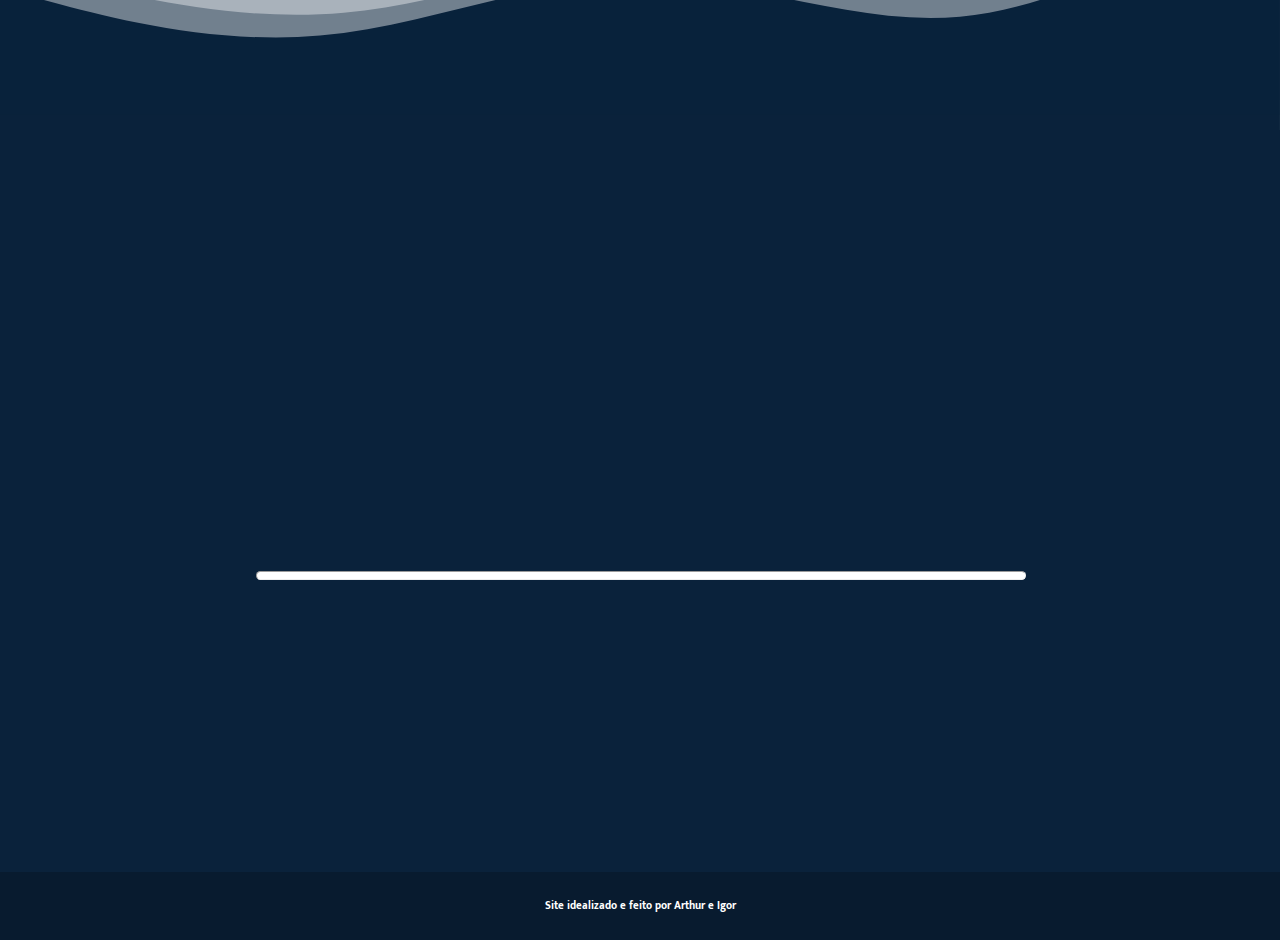
<file: portfolio.html>
<!DOCTYPE html>
<html lang="en">
<head>
    <meta charset="UTF-8">
    <meta http-equiv="X-UA-Compatible" content="IE=edge">
    <meta name="viewport" content="width=device-width, initial-scale=1.0">
    <title>Portfólio</title>
    <link rel="stylesheet" href="portfolio/portfolio.css">
    <script defer src="script.js"></script> <!--Defer faz que o código seja carregado antes do HTML-->
</head>
<body>
    <div class="container hidden">
        <header>
            <nav>
                <ul class="hidden">
                    <li class="navItems"><a href="index.html" >Home</a></li>
                    <li class="navItems"><a href="cases.html" >Cases</a></li>
                    <li class="navItems"><a href="clientes.html" >Clientes</a></li>
                    <li class="navItems cont"><a href="contato.html" >Contato</a></li>
                </ul>
            </nav>
        </header>
        <section class="portifolio">
            <div class="conteudo">
                <h1>Conheça alguns de nossos Trabalhos!</h1>
                <div class="sites">
                    <img class="hiddenLado" src="portfolio/imgs/sitePw1-layout.png">
                    <div class="hiddenOutroLado">
                        <h4>Cras dapibus erat neque, sed dapibus ante rutrum vitae. Aenean semper, metus molestie ullamcorper lobortis, orci eros tristique est, vel commodo nisl elit vel tortor. Nulla scelerisque nunc libero. Donec tempor turpis augue, quis laoreet erat varius non. Morbi ornare, velit et vulputate blandit, nisl ipsum dignissim nunc, condimentum tincidunt elit urna eget purus. Donec consequat ullamcorper convallis. Aliquam placerat ligula eu mi feugiat, vel semper nulla lobortis.</h4>
                    </div>
                </div>
            </div>

            <!--Ondas contato-->
            <div class="waves">
                <svg class="onda um" xmlns="http://www.w3.org/2000/svg" viewBox="0 0 1440 320">
                    <path fill="#fff" fill-opacity="1" d="M0,96L60,133.3C120,171,240,245,360,245.3C480,245,600,171,720,160C840,149,960,203,1080,213.3C1200,224,1320,192,1380,176L1440,160L1440,320L1380,320C1320,320,1200,320,1080,320C960,320,840,320,720,320C600,320,480,320,360,320C240,320,120,320,60,320L0,320Z"></path>
                </svg>
                <svg class="onda dois" xmlns="http://www.w3.org/2000/svg" viewBox="0 0 1340 320">
                    <path fill="#fff" fill-opacity="0.35" d="M0,96L60,133.3C120,171,240,245,360,245.3C480,245,600,171,720,160C840,149,960,203,1080,213.3C1200,224,1320,192,1380,176L1440,160L1440,320L1380,320C1320,320,1200,320,1080,320C960,320,840,320,720,320C600,320,480,320,360,320C240,320,120,320,60,320L0,320Z"></path>
                </svg> 
                <svg class="onda tres" xmlns="http://www.w3.org/2000/svg" viewBox="0 0 1240 320">
                    <path fill="#fff" fill-opacity="0.35" d="M0,96L60,133.3C120,171,240,245,360,245.3C480,245,600,171,720,160C840,149,960,203,1080,213.3C1200,224,1320,192,1380,176L1440,160L1440,320L1380,320C1320,320,1200,320,1080,320C960,320,840,320,720,320C600,320,480,320,360,320C240,320,120,320,60,320L0,320Z"></path>
                </svg> 
                 
            </div>
        </section>

        <section class="pag2">
            <div class="waves">
                <svg class="onda um" xmlns="http://www.w3.org/2000/svg" viewBox="0 0 1440 320">
                    <path fill="#0A223B" fill-opacity="1" d="M0,160L60,176C120,192,240,224,360,213.3C480,203,600,149,720,149.3C840,149,960,203,1080,192C1200,181,1320,107,1380,69.3L1440,32L1440,320L1380,320C1320,320,1200,320,1080,320C960,320,840,320,720,320C600,320,480,320,360,320C240,320,120,320,60,320L0,320Z"></path>
                </svg>
                <svg class="onda dois" xmlns="http://www.w3.org/2000/svg" viewBox="0 0 1340 320">
                    <path fill="#0A223B" fill-opacity="0.35" d="M0,160L60,176C120,192,240,224,360,213.3C480,203,600,149,720,149.3C840,149,960,203,1080,192C1200,181,1320,107,1380,69.3L1440,32L1440,320L1380,320C1320,320,1200,320,1080,320C960,320,840,320,720,320C600,320,480,320,360,320C240,320,120,320,60,320L0,320Z"></path>
                </svg>
                <svg class="onda tres" xmlns="http://www.w3.org/2000/svg" viewBox="0 0 1240 320">
                    <path fill="#0A223B" fill-opacity="0.35" d="M0,160L60,176C120,192,240,224,360,213.3C480,203,600,149,720,149.3C840,149,960,203,1080,192C1200,181,1320,107,1380,69.3L1440,32L1440,320L1380,320C1320,320,1200,320,1080,320C960,320,840,320,720,320C600,320,480,320,360,320C240,320,120,320,60,320L0,320Z"></path>
                </svg>
            </div>

            <div class="conteudo2 hidden">
                <div class="sites">
                    <div class="hiddenLado">
                        <h2>Site de Cores</h1>
                        <h4>Lorem ipsum dolor sit amet, consectetur adipiscing elit. Proin eros augue, laoreet non tempor ut, fermentum sed nunc. Morbi vitae molestie orci. Integer mollis odio at metus vestibulum bibendum. Nunc maximus, lectus id pellentesque viverra, arcu ipsum pellentesque lectus, non faucibus est purus in turpis. Nunc et neque sit amet tellus iaculis porttitor eu ut lorem. Nullam sodales tellus sit amet tellus venenatis, ut faucibus arcu suscipit. Mauris in dui vitae purus varius iaculis viverra non neque. Etiam ut dolor nec ex tempor dictum ac in quam.</h4>
                    </div>
                    <img class="sites hiddenOutroLado" src="portfolio/imgs/siteCores-layout.png">
                </div>
                <button><a href="contato.html" class="hidden">Ficou interessado? <br>Nos envie uma mensagem com o seu projeto!</a></button>
            </div>
        </section>

        <footer>
            <img class="logo hidden" src="imgs/logo tech dev3.png">
            <div class="info hidden">
                <div class="local">    
                    <p class="loc">Localização</p>
                    <p>Rua Shaolin Matorco, 444 <br>
                        4° Andar <br>
                        São Paulo - SP</p>
                </div>
                <div class="contato">
                    <p class="conta">Contato</p>
                    <p><img class="phone" src="[data-uri]"/>
                        (11) &nbsp 4002-8922
                        <br>  
                        <img class="phone" src="[data-uri]"/>
                        (11) 94002-8922
                        </p>
                </div>
            </div>
            
            <hr>
            <div class="redesSociais hidden">
                <div class="apoiadores">
                    <img src="[data-uri]"/>
                    <img src="[data-uri]"/>
                    <img src="imgs/logo tech dev5.png">
                </div>
                <div>
                    <img class="redes" src="[data-uri]"/>                    <img class="redes" src="[data-uri]"/>
                    <img class="redes" src="[data-uri]"/>
                </div>
            </div>

            <div class="creditos hidden">
                <h6>Site idealizado e feito por Arthur e Igor</h6>
            </div>
        </footer>
    </div>
</body>
</html>
</file>
<file: home/style.css>
@import url('https://fonts.googleapis.com/css2?family=Mukta:wght@600&display=swap');

*{
    font-family: 'Mukta', sans-serif;
}

:root{
    --laranjaLogo: #FF931E;
    --azulLogo   : #3FA9F5;
    --fundo      : #1169A8;
    --claro      : #d3d6db;
    --footer     : #0A223B;
}

body{
    margin: 0;
    overflow-x: hidden;
    background-color: var(--footer);
}

.hidden{
    opacity: 0;
    transition: all 1.5s;
}

.show{
    opacity: 1;
    transform: translate(0%);
}

.hiddenLado{
    opacity: 0;
    transform: translate(-20%);
}

.showLado{
    opacity: 1;
    transform: translate(0%);
}

.hiddenOutroLado{
    opacity: 0;
    transition: all 2s;
    transform: translate(20%);
}

.showOutroLado{
    opacity: 1;
    transform: translate(0%);
}

/*-Waves-----------------------------------------*/

.waves{
    z-index: -1;
}

.onda{
    position: absolute;
}

.um{
    bottom: 0px;
}

.dois{
    bottom: 15px;
}

.tres{
    bottom: 30px;
}

/*-Home------------------------------------------*/

.headerHome{
    background-color: transparent;
    height: 10vh;
    width: 100%;
    display: flex;
    justify-content: center;
}

.home{
    position: relative;
}

.conteudo{
    height: 100vh;
    display: flex;
    padding-top: 10%;
    flex-direction: column;
    text-align: center;
    box-sizing: border-box;
}

.home ul{
    display: flex;
    padding: 0;
    list-style: none;
    gap: 50px;
}

.conteudo nav{
    z-index: 1;
}

.navItems a{
    font-size: 20px;
    text-decoration: none;
    color: #fff;
}

.navItems a:visited{
    color: #fff;
}

.navItems a:active{
    color: #fff;
}

.navItems{
    width: 80px;
    text-align: center;
    padding: 10px;
    transition: 0.2s;
    border-radius: 30px;
}

.navItems:hover{
    background-color: #005385;
    transform: translateY(-8px);
    padding: 10px;
    border-radius: 30px;
    transition: 0.2s;
}

.cont:hover{
    background-color: var(--laranjaLogo);
}

/*-Conteúdo--------------------------------------*/

.slogan{
    font-size: 25px;
    text-transform: uppercase;
    color: #fff;
}

/*-Página 2--------------------------------------*/

.pag2{
    height: 100vh;
    background-color: #fff;
    position: relative;
}

.headerPag2{
    height: 10vh;
    width: 100%;
    background-color: #fff;
    display: flex;
    justify-content: center;
    
    position: sticky;
    top: 0;
    z-index: 2;
}

.pag2 ul{
    display: flex;
    list-style: none;
    gap: 50px;
    padding: 0 20px;
}

.pag2 .navItems a{
    color: #000;
}

.pag2 .navItems a:visited{
    color: #000;
}

.pag2 .navItems:hover a{
    color: #fff;
    transition: 0.2s;
}
/*-Conteúdo--------------------------------------*/

.conteudo2{
    padding: 2% 8%;
    color: #000;
    display: flex;
    justify-content: space-between;
    z-index: 2;
}

.conteudo2 h1{
    font-size: 50px;
    line-height: 40px;
}

.conteudo2 h3{
    font-size: 30px;
    line-height: 20px;
}

.imagemPessoa{
    margin-top: 80px;
    width: 70vmin;
}

.oqueFazemos ul{
    display: flex;
    flex-direction: column;
    font-size: 20px;
    margin-top: 80px;
}

.oqueFazemos ul li{
    background-color: var(--claro);
    padding: 20px;
    border-radius: 30px;
    text-align: center;
    font-size: 20px;
}

/*-Footer----------------------------------------*/

footer{
    height: 90vh;
    background-color: var(--footer);
    padding: 0% 20%;
    padding-top: 8%;
    display: flex;
    flex-direction: column;
    box-sizing: border-box;
}

.info{
    display: flex;
    justify-content: space-between;
}

.info > img{
    width: 100px;
}

.redesSociais{
    display: flex;
    justify-content: space-between;
    gap: 10px;
}

.redesSociais img{
    height: 25px;
    width: 25px;
    border: 2px solid #fff;
    border-radius: 50%;
    padding: 5px;
}

.redesSociais div:nth-child(2):hover{
    cursor: pointer;
}

footer hr{
    height: 1%;
    width: 100%;
    background-color: #fff;
    border-radius: 20px;
}

.logo{
    height: 100px;
    width: 80px;
}

.local{
    display: flex;
    flex-direction: column;
    color: #fff;
}

.local p:nth-child(2){
    margin: 0;
}

.loc{
    font-size: 20px;
    line-height: 10px;
}

.contato{
    display: flex;
    align-items: end;
    flex-direction: column;
    color: #fff;
}

.contato p:nth-child(2){
    margin: 0;
}

.conta{
    font-size: 20px;
    line-height: 10px;
}

.phone{
    position: relative;
    top: 5px;
}

.logo{
    height: 200px;
    width: auto;
    margin: 0 auto;
}

.creditos{
    width: 100%;
    position: absolute;
    bottom: 0;
    left: 0;
    background-color: #081b2f;
    color: #fff;
    text-align: center;
}

/*-Barra de Rolagem------------------------------*/

::-webkit-scrollbar{
    width: 10px;
}

/*Fundo da Barra de rolagem*/
::-webkit-scrollbar-track{
    background-color: #fff;
}

/*Barra de rolagem*/
::-webkit-scrollbar-thumb{
    background-color: var(--laranjaLogo);
    border-radius: 20px;
}
</file>
<file: cases/cases.css>
@import url('https://fonts.googleapis.com/css2?family=Mukta:wght@600&display=swap');

*{
    font-family: 'Mukta', sans-serif;
}

:root{
    --laranjaLogo: #FF931E;
    --azulLogo   : #3FA9F5;
    --fundo      : #1169A8;
    --claro      : #d3d6db;
    --footer     : #0A223B;
}

body{
    margin: 0;
    overflow-x: hidden;
    background-color: #fff;
}

.hidden{
    opacity: 0;
    transition: all 1.5s;
}

.show{
    opacity: 1;
    transform: translate(0%);
}

.hiddenLado{
    opacity: 0;
    transition: all 1.5s;
    transform: translate(-20%);
}

.showLado{
    opacity: 1;
    transform: translate(0%);
}

.hiddenOutroLado{
    opacity: 0;
    transition: all 1.5s;
    transform: translate(20%);
}

.showOutroLado{
    opacity: 1;
    transform: translate(0%);
}

/*-Waves-----------------------------------------*/

.waves{
    z-index: -1;
}

.onda{
    position: absolute;
}

.um{
    bottom: 0;
}

.dois{
    bottom: 15px;
}

.tres{
    bottom: 30px;
}

/*-Header----------------------------------------*/

header{
    height: 10vh;
    width: 100%;
    background-color: #fff;
    display: flex;
    justify-content: center;
    
    position: sticky;
    top: 0;
    z-index: 2;
}

.container ul{
    display: flex;
    list-style: none;
    gap: 50px;
    padding: 0 20px;
}

.navItems a{
    font-size: 20px;
    text-decoration: none;
    color: #000;
}

.navItems a:visited{
    color: #000;
}

.navItems a:active{
    color: #fff;
}

.navItems{
    width: 80px;
    text-align: center;
    padding: 10px;
    transition: 0.2s;
    border-radius: 30px;
}

.navItems:hover{
    background-color: #005385;
    transform: translateY(-8px);
    padding: 10px;
    border-radius: 30px;
    transition: 0.2s;
}

.navItems:hover a{
    color: #fff;
}

.cont:hover{
    background-color: var(--laranjaLogo);
}

/*-Portifólio------------------------------------*/

.portifolio{
    height: 90vh;
    position: relative;
    background-color: var(--footer);
}

/*-Conteúdo--------------------------------------*/

.conteudo{
    display: flex;
    align-items: center;
    flex-direction: column;
    color: #fff;
}

.conteudo h1{
    font-size: 50px;
    line-height: 20px;
}

.conteudo h4{
    font-size: 20px;
    line-height: 10px;
}

.empresas{
    gap: 20px;
    z-index: 1;
}

.empresas div{
    
    height: 50vmin;
    width: 100vmin;
    border-radius: 20px;
}

.port{
    padding: 20px;
    display: flex;
    justify-content: center;
    align-items: center;
    flex-direction: column;
    text-align: center;
}

.empresas .port{
    color: #fff;
}

/*-Página 2--------------------------------------*/

.pag2{
    height: 90vh;
    position: relative;
}

.conteudo2{
    margin-top: 10px;
    display: flex;
    align-items: center;
    flex-direction: column;
    color: #fff;
}

.conteudo2 h1{
    color: #000;
    z-index: 1;
}

.empresas2{
    display: flex;
    gap: 20px;
    z-index: 1;
}

.empresas2 div{
    
    height: 50vmin;
    width: 50vmin;
    border-radius: 20px;
}

.empresas2 .port p{
    color: #000;
}

.empres{
    width: 200px;
}

.conteudo2 button{
    width: 500px;
    font-size: 20px;
    border: none;
    text-align: center;
    padding: 10px;
    transition: 0.2s;
    border-radius: 30px;
    z-index: 1;
}

.conteudo2 button:hover{
    background-color: var(--laranjaLogo);
    transform: scale(1.05);
    padding: 10px;
    border-radius: 30px;
    transition: 0.2s;
}

.conteudo2 button a{
    text-decoration: none;
    color: #000;
    transition: 0.2s;
}

.conteudo2 button a:visited{
    color: #000;
}

.conteudo2 button a:active{
    color: #000;
}

.conteudo2 button:hover a{
    color: #fff;
    transition: 0.2s;
}

/*-Footer----------------------------------------*/

footer{
    height: 90vh;
    background-color: var(--footer);
    padding: 0% 20%;
    padding-top: 8%;
    display: flex;
    flex-direction: column;
    box-sizing: border-box;
}

.info{
    display: flex;
    justify-content: space-between;
}

.info > img{
    width: 100px;
}

.redesSociais{
    display: flex;
    justify-content: space-between;
    gap: 10px;
}

.redesSociais img{
    height: 25px;
    width: 25px;
    border: 2px solid #fff;
    border-radius: 50%;
    padding: 5px;
}

.redesSociais div:nth-child(2):hover{
    cursor: pointer;
}

footer hr{
    height: 1%;
    width: 100%;
    background-color: #fff;
    border-radius: 20px;
}

.logo{
    height: 100px;
    width: 80px;
}

.local{
    display: flex;
    flex-direction: column;
    color: #fff;
}

.local p:nth-child(2){
    margin: 0;
}

.loc{
    font-size: 20px;
    line-height: 10px;
}

.contato{
    display: flex;
    align-items: end;
    flex-direction: column;
    color: #fff;
}

.contato p:nth-child(2){
    margin: 0;
}

.conta{
    font-size: 20px;
    line-height: 10px;
}

.phone{
    position: relative;
    top: 5px;
}

.logo{
    height: 200px;
    width: auto;
    margin: 0 auto;
}

.creditos{
    width: 100%;
    position: absolute;
    bottom: 0;
    left: 0;
    background-color: #081b2f;
    color: #fff;
    text-align: center;
}

/*-Barra de Rolagem------------------------------*/

::-webkit-scrollbar{
    width: 10px;
}

/*Fundo da Barra de rolagem*/
::-webkit-scrollbar-track{
    background-color: #fff;
}

/*Barra de rolagem*/
::-webkit-scrollbar-thumb{
    background-color: var(--laranjaLogo);
    border-radius: 20px;
}
</file>
<file: clientes/clientes.css>
@import url('https://fonts.googleapis.com/css2?family=Mukta:wght@600&display=swap');

*{
    font-family: 'Mukta', sans-serif;
}

:root{
    --laranjaLogo: #FF931E;
    --azulLogo   : #3FA9F5;
    --fundo      : #1169A8;
    --claro      : #d3d6db;
    --footer     : #0A223B;
}

body{
    margin: 0;
    overflow-x: hidden;
    background-color: #fff;
}

.hidden{
    opacity: 0;
    transition: all 1.5s;
}

.show{
    opacity: 1;
    transform: translate(0%);
}

/*-Waves-----------------------------------------*/

.waves{
    z-index: -1;
}

.onda{
    position: absolute;
}

.um{
    bottom: 0;
}

.dois{
    bottom: 15px;
}

.tres{
    bottom: 30px;
}

/*-Header----------------------------------------*/

header{
    height: 10vh;
    width: 100%;
    background-color: #fff;
    display: flex;
    justify-content: center;
    position: sticky;
    top: 0;
    z-index: 2;
}

.container ul{
    display: flex;
    list-style: none;
    gap: 50px;
    padding: 0 20px;
}

.navItems a{
    font-size: 20px;
    text-decoration: none;
    color: #000;
}

.navItems a:visited{
    color: #000;
}

.navItems a:active{
    color: #000;
}

.navItems{
    width: 80px;
    text-align: center;
    padding: 10px;
    transition: 0.2s;
    border-radius: 30px;
}

.navItems:hover{
    background-color: #005385;
    transform: translateY(-8px);
    padding: 10px;
    border-radius: 30px;
    transition: 0.2s;
}

.navItems:hover a{
    color: #fff;
}

.cont:hover{
    background-color: var(--laranjaLogo);
}

.clientes{
    position: relative;
    background-color: #fff;
}

/*-Conteúdo--------------------------------------*/

.conteudo{
    height: 100vh;
    display: flex;
    align-items: center;
    gap: 20px;    
    flex-direction: column;
    background-color: #fff;
}

.conteudo h1{
    color: #000;
    font-size: 40px;
}

.conteudo button{
    width: 300px;
    font-size: 20px;
    border: none;
    text-align: center;
    padding: 10px;
    transition: 0.2s;
    border-radius: 30px;
    z-index: 1;
}

.conteudo button:hover{
    background-color: var(--laranjaLogo);
    transform: scale(1.05);
    padding: 10px;
    border-radius: 30px;
    transition: 0.2s;
}

.conteudo button a{
    text-decoration: none;
    color: #000;
}

.conteudo button a:visited{
    color: #000;
}

.conteudo button a:active{
    color: #000;
}

.conteudo button:hover a{
    color: #fff;
}

.marcas{
    display: flex;
    flex-direction: column;
    z-index: 1;
}

.camadaUm, .camadaDois{
    display: flex;
    justify-content: center;
    align-items: center;
    gap: 20px;
}

.cliente{
    height: 110px;
    max-width: 180px;
    padding: 20px;
    background-color: #eee;
    border-radius: 20px;
    transition: 0.2s;
}

.cliente:hover{
    transform: scale(1.05);
    transition: 0.2s;
}

/*-Footer----------------------------------------*/

footer{
    height: 90vh;
    background-color: var(--footer);
    padding: 8% 20% 0% 20%;
    display: flex;
    flex-direction: column;
    box-sizing: border-box;
}

.info{
    display: flex;
    justify-content: space-between;
}

.info > img{
    width: 100px;
}

.redesSociais{
    display: flex;
    justify-content: space-between;
    gap: 10px;
}

.redesSociais img{
    height: 25px;
    width: 25px;
    border: 2px solid #fff;
    border-radius: 50%;
    padding: 5px;
}

.redesSociais div:nth-child(2):hover{
    cursor: pointer;
}

footer hr{
    height: 1%;
    width: 100%;
    background-color: #fff;
    border-radius: 20px;
}

.logo{
    height: 100px;
    width: 80px;
}

.local{
    display: flex;
    flex-direction: column;
    color: #fff;
}

.local p:nth-child(2){
    margin: 0;
}

.loc{
    font-size: 20px;
    line-height: 10px;
}

.contato{
    display: flex;
    align-items: end;
    flex-direction: column;
    color: #fff;
}

.contato p:nth-child(2){
    margin: 0;
}

.conta{
    font-size: 20px;
    line-height: 10px;
}

.phone{
    position: relative;
    top: 5px;
}

.logo{
    height: 200px;
    width: auto;
    margin: 0 auto;
}

.creditos{
    width: 100%;
    position: absolute;
    bottom: 0;
    left: 0;
    background-color: #081b2f;
    color: #fff;
    text-align: center;
}

/*-Barra de Rolagem------------------------------*/

::-webkit-scrollbar{
    width: 10px;
}

/*Fundo da Barra de rolagem*/
::-webkit-scrollbar-track{
    background-color: #fff;
}

/*Barra de rolagem*/
::-webkit-scrollbar-thumb{
    background-color: var(--laranjaLogo);
    border-radius: 20px;
}
</file>
<file: contato/contato.css>
@import url('https://fonts.googleapis.com/css2?family=Mukta:wght@600&display=swap');

*{
    font-family: 'Mukta', sans-serif;
}

:root{
    --laranjaLogo: #FF931E;
    --azulLogo   : #3FA9F5;
    --fundo      : #1169A8;
    --claro      : #d3d6db;
    --footer     : #0A223B;
}

body{
    margin: 0;
    overflow-x: hidden;
    background-color: #fff;
}

.hidden{
    opacity: 0;
    transition: all 1.5s;
}

.show{
    opacity: 1;
    transform: translate(0%);
}

/*-Waves-----------------------------------------*/

.waves{
    z-index: -1;
}

.onda{
    position: absolute;
}

.um{
    bottom: 0;
}

.dois{
    bottom: 5px;
}

.tres{
    bottom: 15px;
    right: 20px;
}

/*-Contato---------------------------------------*/

.navItems{
    z-index: 2;
}

.navItems a{
    font-size: 20px;
    text-decoration: none;
    color: #000;
}

.navItems a:visited{
    color: #000;
}

.navItems a:active{
    color: #fff;
}

.navItems{
    width: 80px;
    text-align: center;
    padding: 10px;
    transition: 0.2s;
    border-radius: 30px;
}

.navItems:hover{
    background-color: #005385;
    transform: translateY(-8px);
    padding: 10px;
    border-radius: 30px;
    transition: 0.2s;
}

.navItems:hover a{
    color: #fff;
}

.cont:hover{
    background-color: var(--laranjaLogo);
}

/*-Página 2--------------------------------------*/

.cadastro{
    height: 100vh;
    position: relative;
}

header{
    align-self: center;
    height: 10vh;
    width: 100%;
    background-color: #fff;
    display: flex;
    justify-content: center;
    position: sticky;
    top: 0;
    z-index: 2;
}

.cadastro ul{
    display: flex;
    list-style: none;
    gap: 50px;
    padding: 0 20px;
}

/*-Conteúdo--------------------------------------*/

.conteudo{
    padding: 0% 15%;
    display: flex;
    flex-direction: column;
    text-align: center;
}

.conteudo h1{
    font-size: 30px;
    line-height: 35px;
}

.imagemPessoa{
    width: 70vmin;
    z-index: 1;
}

.form{
    display: flex;
    justify-content: space-between;
}

.form form{
    background-color: var(--claro);
    width: 45vmin;
    padding: 20px;
    margin-top: 5%;
    border-radius: 20px;
    display: flex;
    flex-direction: column;
    align-items: center;
    gap: 10px;
    z-index: 1;
}

.form form p{
    font-size: 20px;
}

.form form input{
    width: 90%;
    border: 0;
    border-radius: 10px;
    padding: 5px 10px;
    font-size: 15px;
}

.form form textarea{
    width: 90%;
    border: 0;
    border-radius: 10px;
    padding: 5px 10px;
}

.form button{
    width: 50%;
    margin-top: 10px;
    padding: 10px;
    border-radius: 20px;
    border: 0;
    transition: 0.2s;
    font-size: 15px;
}

.form button:hover{
    background-color: var(--laranjaLogo);
    color: #fff;
    transform: scale(1.05);
    padding: 10px;
    border-radius: 20px;
    transition: 0.2s;
} 


/*-Footer----------------------------------------*/

footer{
    height: 90vh;
    background-color: var(--footer);
    padding: 0% 20%;
    padding-top: 8%;
    display: flex;
    flex-direction: column;
    box-sizing: border-box;
}

.info{
    display: flex;
    justify-content: space-between;
}

.info > img{
    width: 100px;
}

.redesSociais{
    display: flex;
    justify-content: space-between;
    gap: 10px;
}

.redesSociais img{
    height: 25px;
    width: 25px;
    border: 2px solid #fff;
    border-radius: 50%;
    padding: 5px;
}

.redesSociais div:nth-child(2):hover{
    cursor: pointer;
}

footer hr{
    height: 1%;
    width: 100%;
    background-color: #fff;
    border-radius: 20px;
}

.logo{
    height: 100px;
    width: 80px;
}

.local{
    display: flex;
    flex-direction: column;
    color: #fff;
}

.local p:nth-child(2){
    margin: 0;
}

.loc{
    font-size: 20px;
    line-height: 10px;
}

.contato{
    display: flex;
    align-items: end;
    flex-direction: column;
    color: #fff;
}

.contato p:nth-child(2){
    margin: 0;
}

.conta{
    font-size: 20px;
    line-height: 10px;
}

.phone{
    position: relative;
    top: 5px;
}

.logo{
    height: 200px;
    width: auto;
    margin: 0 auto;
}

.creditos{
    width: 100%;
    position: absolute;
    bottom: 0;
    left: 0;
    background-color: #081b2f;
    color: #fff;
    text-align: center;
}

/*-Barra de Rolagem------------------------------*/

::-webkit-scrollbar{
    width: 10px;
}

/*Fundo da Barra de rolagem*/
::-webkit-scrollbar-track{
    background-color: #fff;
}

/*Barra de rolagem*/
::-webkit-scrollbar-thumb{
    background-color: var(--laranjaLogo);
    border-radius: 20px;
}
</file>
<file: portfolio/portfolio.css>
@import url('https://fonts.googleapis.com/css2?family=Mukta:wght@600&display=swap');

*{
    font-family: 'Mukta', sans-serif;
}

:root{
    --laranjaLogo: #FF931E;
    --azulLogo   : #3FA9F5;
    --fundo      : #1169A8;
    --claro      : #d3d6db;
    --footer     : #0A223B;
}

body{
    margin: 0;
    overflow-x: hidden;
    background-color: #fff;
}

.hidden{
    opacity: 0;
    transition: all 1.5s;
}

.show{
    opacity: 1;
    transform: translate(0%);
}

.hiddenLado{
    opacity: 0;
    transition: all 1.5s;
    transform: translate(-20%);
}

.showLado{
    opacity: 1;
    transform: translate(0%);
}

.hiddenOutroLado{
    opacity: 0;
    transition: all 1.5s;
    transform: translate(20%);
}

.showOutroLado{
    opacity: 1;
    transform: translate(0%);
}

/*-Waves-----------------------------------------*/

.waves{
    z-index: -1;
}

.onda{
    position: absolute;
}

.um{
    bottom: 0;
}

.dois{
    bottom: 15px;
}

.tres{
    bottom: 30px;
}

/*-Header----------------------------------------*/

header{
    height: 10vh;
    width: 100%;
    background-color: #fff;
    display: flex;
    justify-content: center;
    
    position: sticky;
    top: 0;
    z-index: 1;
}

.container ul{
    display: flex;
    list-style: none;
    gap: 50px;
    padding: 0 20px;
}

.navItems a{
    font-size: 20px;
    text-decoration: none;
    color: #000;
}

.navItems a:visited{
    color: #000;
}

.navItems a:active{
    color: #fff;
}

.navItems{
    width: 80px;
    text-align: center;
    padding: 10px;
    transition: 0.2s;
    border-radius: 30px;
}

.navItems:hover{
    background-color: #005385;
    transform: translateY(-8px);
    padding: 10px;
    border-radius: 30px;
    transition: 0.2s;
}

.navItems:hover a{
    color: #fff;
}

.cont:hover{
    background-color: var(--laranjaLogo);
}

/*-Portifólio------------------------------------*/

.portifolio{
    height: 90vh;
    position: relative;
    background-color: var(--footer);
    color: #fff;
}

.sites{
    display: flex;
    justify-content: center;
    gap: 20px;
    text-align: center;
}

.sites img{
    width: 650px;
    border-radius: 20px;
}

/*-Conteúdo--------------------------------------*/

.conteudo{
    display: flex;
    justify-content: center;
    align-items: center;
    flex-direction: column;
    padding: 0 10%;
    gap: 50px;
}

.conteudo h1{
    font-size: 40px;
    color: #fff;
}

/*-Página 2--------------------------------------*/

.pag2{
    height: 90vh;
    position: relative;
}

.conteudo2{
    display: flex;
    justify-content: center;
    align-items: center;
    flex-direction: column;
    gap: 80px;
    padding: 0 10%;
    margin-top: 20px;
}

.conteudo2 button{
    width: 500px;
    font-size: 20px;
    border: none;
    text-align: center;
    padding: 10px;
    transition: 0.2s;
    border-radius: 30px;
    z-index: 1;
}

.conteudo2 button:hover{
    background-color: var(--laranjaLogo);
    transform: scale(1.05);
    padding: 10px;
    border-radius: 30px;
    transition: 0.2s;
}

.conteudo2 button a{
    text-decoration: none;
    color: #000;
    transition: 0.2s;
}

.conteudo2 button a:visited{
    color: #000;
}

.conteudo2 button a:active{
    color: #000;
}

.conteudo2 button:hover a{
    color: #fff;
    transition: 0.2s;
}

/*-Footer----------------------------------------*/

footer{
    height: 90vh;
    background-color: var(--footer);
    padding: 0% 20%;
    padding-top: 8%;
    display: flex;
    flex-direction: column;
    box-sizing: border-box;
}

.info{
    display: flex;
    justify-content: space-between;
}

.info > img{
    width: 100px;
}

.redesSociais{
    display: flex;
    justify-content: space-between;
    gap: 10px;
}

.redesSociais img{
    height: 25px;
    width: 25px;
    border: 2px solid #fff;
    border-radius: 50%;
    padding: 5px;
}

.redesSociais div:nth-child(2):hover{
    cursor: pointer;
}

footer hr{
    height: 1%;
    width: 100%;
    background-color: #fff;
    border-radius: 20px;
}

.logo{
    height: 100px;
    width: 80px;
}

.local{
    display: flex;
    flex-direction: column;
    color: #fff;
}

.local p:nth-child(2){
    margin: 0;
}

.loc{
    font-size: 20px;
    line-height: 10px;
}

.contato{
    display: flex;
    align-items: end;
    flex-direction: column;
    color: #fff;
}

.contato p:nth-child(2){
    margin: 0;
}

.conta{
    font-size: 20px;
    line-height: 10px;
}

.phone{
    position: relative;
    top: 5px;
}

.logo{
    height: 200px;
    width: auto;
    margin: 0 auto;
}

.creditos{
    width: 100%;
    position: absolute;
    bottom: 0;
    left: 0;
    background-color: #081b2f;
    color: #fff;
    text-align: center;
}

/*-Barra de Rolagem------------------------------*/

::-webkit-scrollbar{
    width: 10px;
}

/*Fundo da Barra de rolagem*/
::-webkit-scrollbar-track{
    background-color: #fff;
}

/*Barra de rolagem*/
::-webkit-scrollbar-thumb{
    background-color: var(--laranjaLogo);
    border-radius: 20px;
}
</file>
